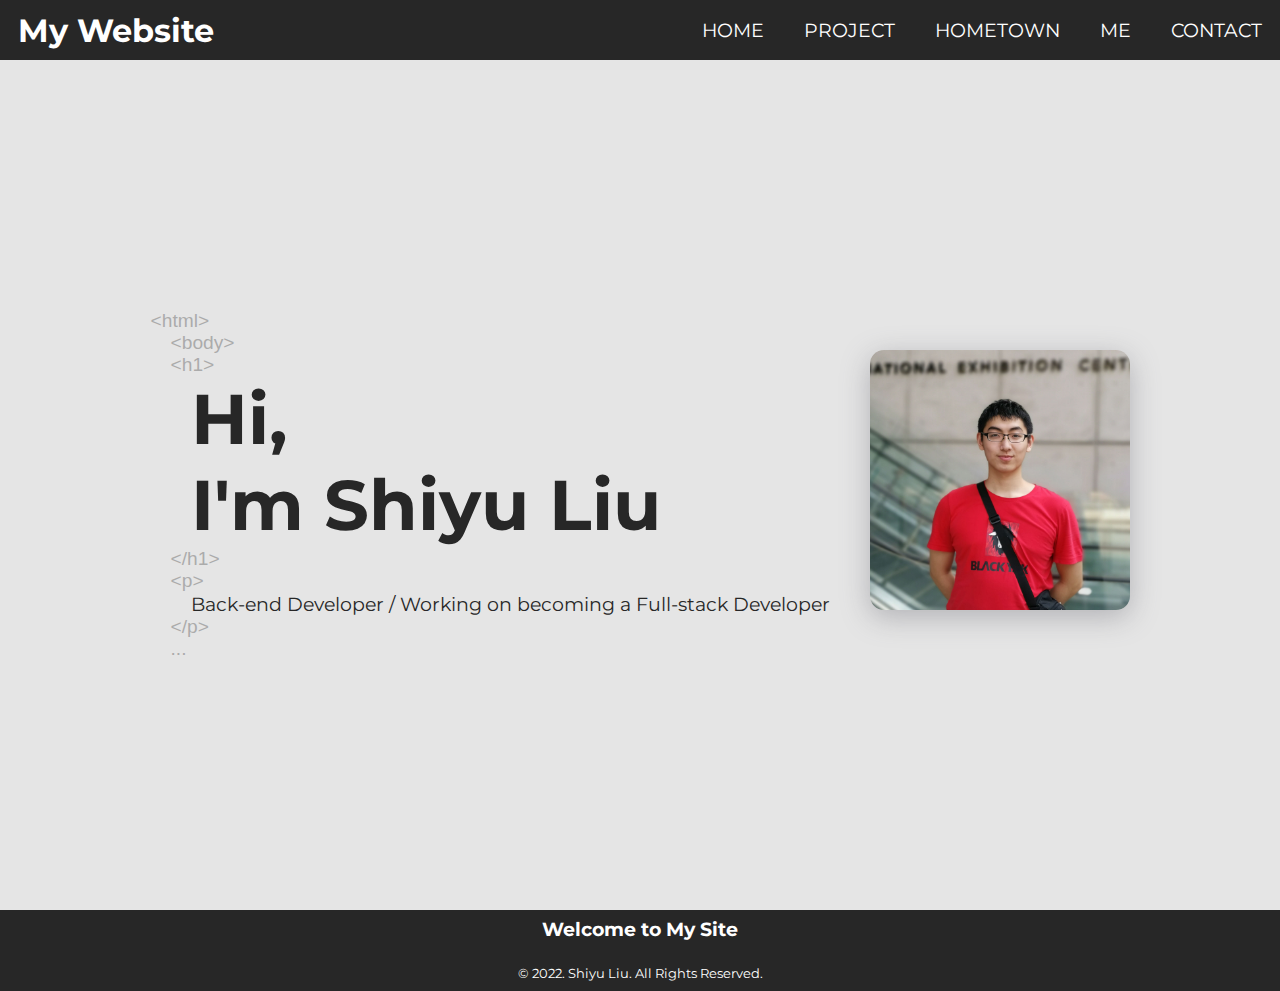
<file: Index.html>
<!DOCTYPE html>
<html lang="en">
<head>
    <meta charset="UTF-8">
    <meta name="viewport" content="width=device-width, initial-scale=1.0">
    <link rel="stylesheet" href="src/App.css">
    <link rel="stylesheet" href="Index.css">
    <title>Home</title>
</head>
<body>
    <header>
        <nav>
            <h1>My Website</h1>

            <div class="nav-menu">
                <a href="Index.html"
                   data-item="Home">
                    Home
                </a>
                <a href="src/Project.html"
                   data-item="Project">
                    Project
                </a>
                <a href="src/Hometown.html"
                   data-item="Hometown">
                    Hometown
                </a>
                <a href="src/Me.html"
                   data-item="Me">
                    Me
                </a>
                <a href="src/Contact.html"
                   data-item="Contact">
                    Contact
                </a>
            </div>

        </nav>
    </header>
    <main>
        <div class="banner">
            <div class="banner-content">
                <div>
                    <p class="italic">&lt;html&gt;</p>
                    <p class="italic one-indent">&lt;body&gt;</p>
                    <p class="italic one-indent">&lt;h1&gt;</p>
                    <h2 class="two-indent">Hi,</h2>
                    <h2 class="two-indent">I'm Shiyu Liu</h2>
                    <p class="italic one-indent">&lt;/h1&gt;</p>
                    <p class="italic one-indent">&lt;p&gt;</p>
                    <p class="two-indent">Back-end Developer / Working on becoming a Full-stack Developer</p>
                    <p class="italic one-indent">&lt;/p&gt;</p>
                    <p class="italic one-indent">...</p>
                </div>



                <div>
                    <img class="my-image"
                         src="resources/img/me.jpg"
                         alt="My Avatar">
                </div>

            </div>
        </div>


    </main>

    <footer>
        <div>
            <h3>Welcome to My Site</h3>
            <p>© 2022. Shiyu Liu.  All Rights Reserved.</p>
        </div>
    </footer>

</body>
</html>
</file>
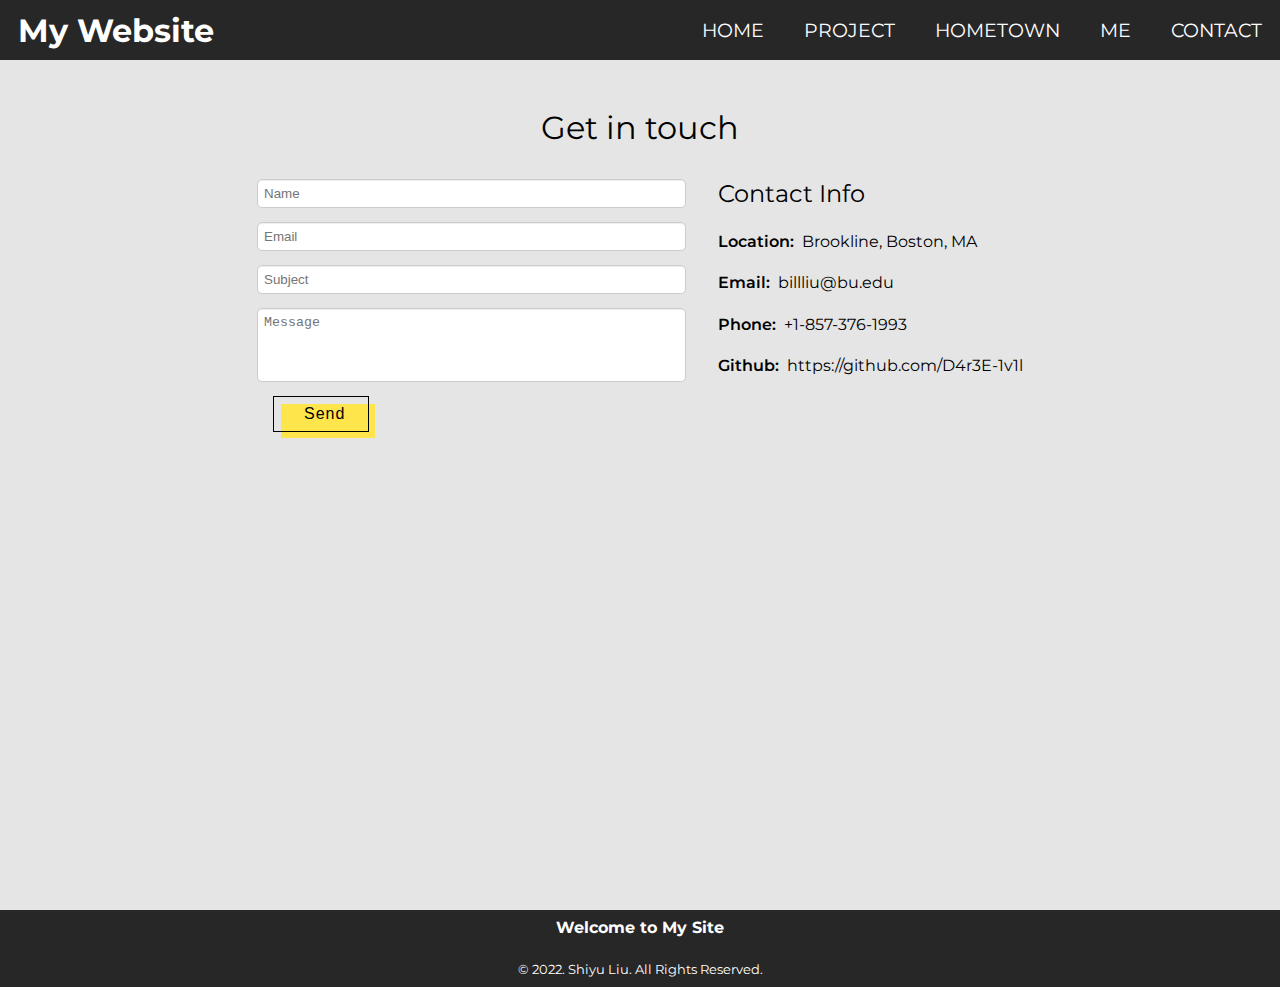
<file: src/Contact.html>
<!DOCTYPE html>
<html lang="en">
<head>
    <meta charset="UTF-8">
    <meta name="viewport" content="width=device-width, initial-scale=1.0">
    <link rel="stylesheet" href="App.css">
    <link rel="stylesheet" href="Contact.css">
    <script src="../resources/js/vue.global.prod.min.js"></script>
    <script src="Contact.js" type="module"></script>
    <title>Contact</title>
</head>
<body>
    <header>
        <nav>
            <h1>My Website</h1>

            <div class="nav-menu">
                <a href="../Index.html"
                   data-item="Home">
                    Home
                </a>
                <a href="Project.html"
                   data-item="Project">
                    Project
                </a>
                <a href="Hometown.html"
                   data-item="Hometown">
                    Hometown
                </a>
                <a href="Me.html"
                   data-item="Me">
                    Me
                </a>
                <a href="Contact.html"
                   data-item="Contact">
                    Contact
                </a>
            </div>
        </nav>
    </header>

    <main>
        <div class="contact-container">
            <div class="contact-row1">
                <p class="contact-row1-title">Get in touch</p>
            </div>
            <div class="contact-row2">
                <div class="contact-panel">
                    <div id="app"
                         class="contact-col1">
                        <form class="info-input"
                              name="myForm"
                              action=""
                              method="post"
                              @submit="validation">
                            <input name="Name"
                                   placeholder="Name"
                                   onfocus="this.placeholder=''"
                                   onblur="this.placeholder='Name'">

                            <input name="Email"
                                   placeholder="Email"
                                   onfocus="this.placeholder=''"
                                   onblur="this.placeholder='Email'">

                            <input name="Subject"
                                   placeholder="Subject"
                                   onfocus="this.placeholder=''"
                                   onblur="this.placeholder='Subject'">

                            <textarea name="Message"
                                      placeholder="Message"
                                      onfocus="this.placeholder=''"
                                      onblur="this.placeholder='Message'"
                                      rows="4"
                                      cols="50"></textarea>


                            <p>{{ error }}</p>

                            <button class="fill">Send</button>
                        </form>

                    </div>

                    <div class="contact-col2">
                        <p class="contact-col2-title">
                            Contact Info
                        </p>

                        <ul>
                            <li>
                                <p class="info-label">Location:</p>
                                <p>Brookline, Boston, MA</p>
                            </li>
                            <li>
                                <p class="info-label">Email:</p>
                                <p>billliu@bu.edu</p>
                            </li>
                            <li>
                                <p class="info-label">Phone:</p>
                                <p>+1-857-376-1993</p>
                            </li>
                            <li>
                                <p class="info-label">Github:</p>
                                <a href="https://github.com/D4r3E-1v1l">https://github.com/D4r3E-1v1l</a>
                            </li>
                        </ul>

                    </div>
                </div>
            </div>
            <div class="contact-row3">
                <iframe class="map" src="https://www.google.com/maps/embed?pb=!1m18!1m12!1m3!1d6431.481025056724!2d-71.10247756424829!3d42.34578545517561!2m3!1f0!2f0!3f0!3m2!1i1024!2i768!4f13.1!3m3!1m2!1s0x89e379f063e53817%3A0x2b346e00e0a3bec8!2sBoston%20University!5e0!3m2!1sen!2sus!4v1668401947729!5m2!1sen!2sus"
                        style="border:0;"
                        allowfullscreen=""
                        loading="lazy"
                        referrerpolicy="no-referrer-when-downgrade">
                </iframe>
            </div>





        </div>


    </main>

    <footer>
        <div>
            <h4>Welcome to My Site</h4>
            <p>© 2022. Shiyu Liu.  All Rights Reserved.</p>
        </div>
    </footer>

</body>
</html>
</file>
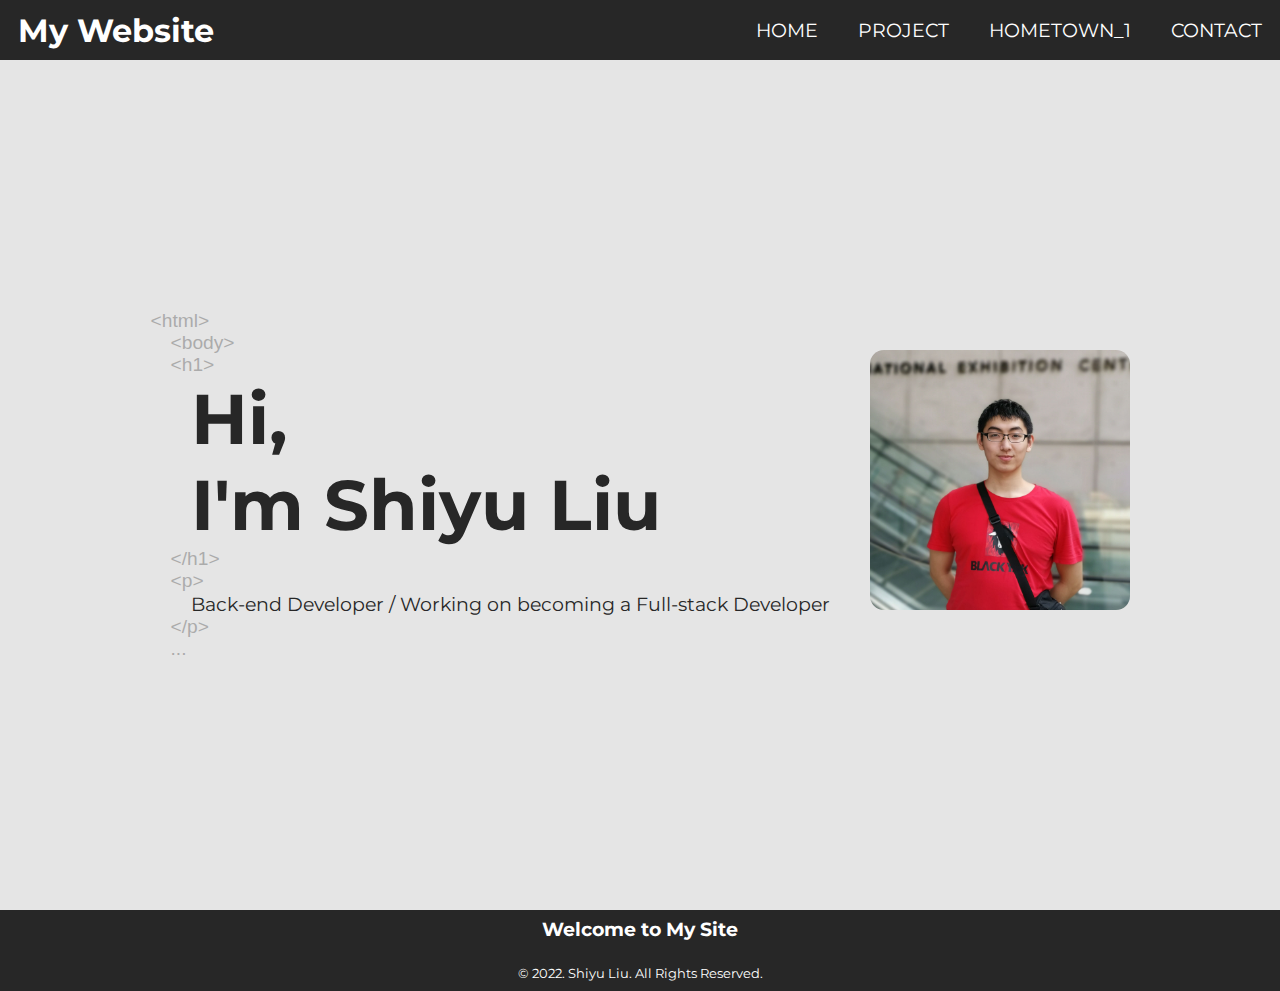
<file: src/Home.html>
<!DOCTYPE html>
<html lang="en">
<head>
    <meta charset="UTF-8">
    <meta name="viewport" content="width=device-width, initial-scale=1.0">
    <link rel="stylesheet" href="App.css">
    <link rel="stylesheet" href="Home.css">
    <title>Home</title>
</head>
<body>
    <header>
        <nav>
            <h1>My Website</h1>

            <div class="nav-menu">
                <a href="Home.html"
                   data-item="Home">
                    Home
                </a>
                <a href="Project.html"
                   data-item="Project">
                    Project
                </a>
                <a href="Hometown.html"
                   data-item="Hometown_1">
                    Hometown_1
                </a>
                <a href="Contact.html"
                   data-item="Contact">
                    Contact
                </a>
            </div>

        </nav>
    </header>
    <main>
        <div class="banner">
            <div class="banner-content">
                <div>
                    <p class="italic">&lt;html&gt;</p>
                    <p class="italic one-indent">&lt;body&gt;</p>
                    <p class="italic one-indent">&lt;h1&gt;</p>
                    <h2 class="two-indent">Hi,</h2>
                    <h2 class="two-indent">I'm Shiyu Liu</h2>
                    <p class="italic one-indent">&lt;/h1&gt;</p>
                    <p class="italic one-indent">&lt;p&gt;</p>
                    <p class="two-indent">Back-end Developer / Working on becoming a Full-stack Developer</p>
                    <p class="italic one-indent">&lt;/p&gt;</p>
                    <p class="italic one-indent">...</p>
                </div>



                <div>
                    <img class="my-image"
                         src="../resources/img/me.jpg"
                         alt="My Avatar">
                </div>

            </div>
        </div>


    </main>

    <footer>
        <div>
            <h3>Welcome to My Site</h3>
            <p>© 2022. Shiyu Liu.  All Rights Reserved.</p>
        </div>
    </footer>

</body>
</html>
</file>
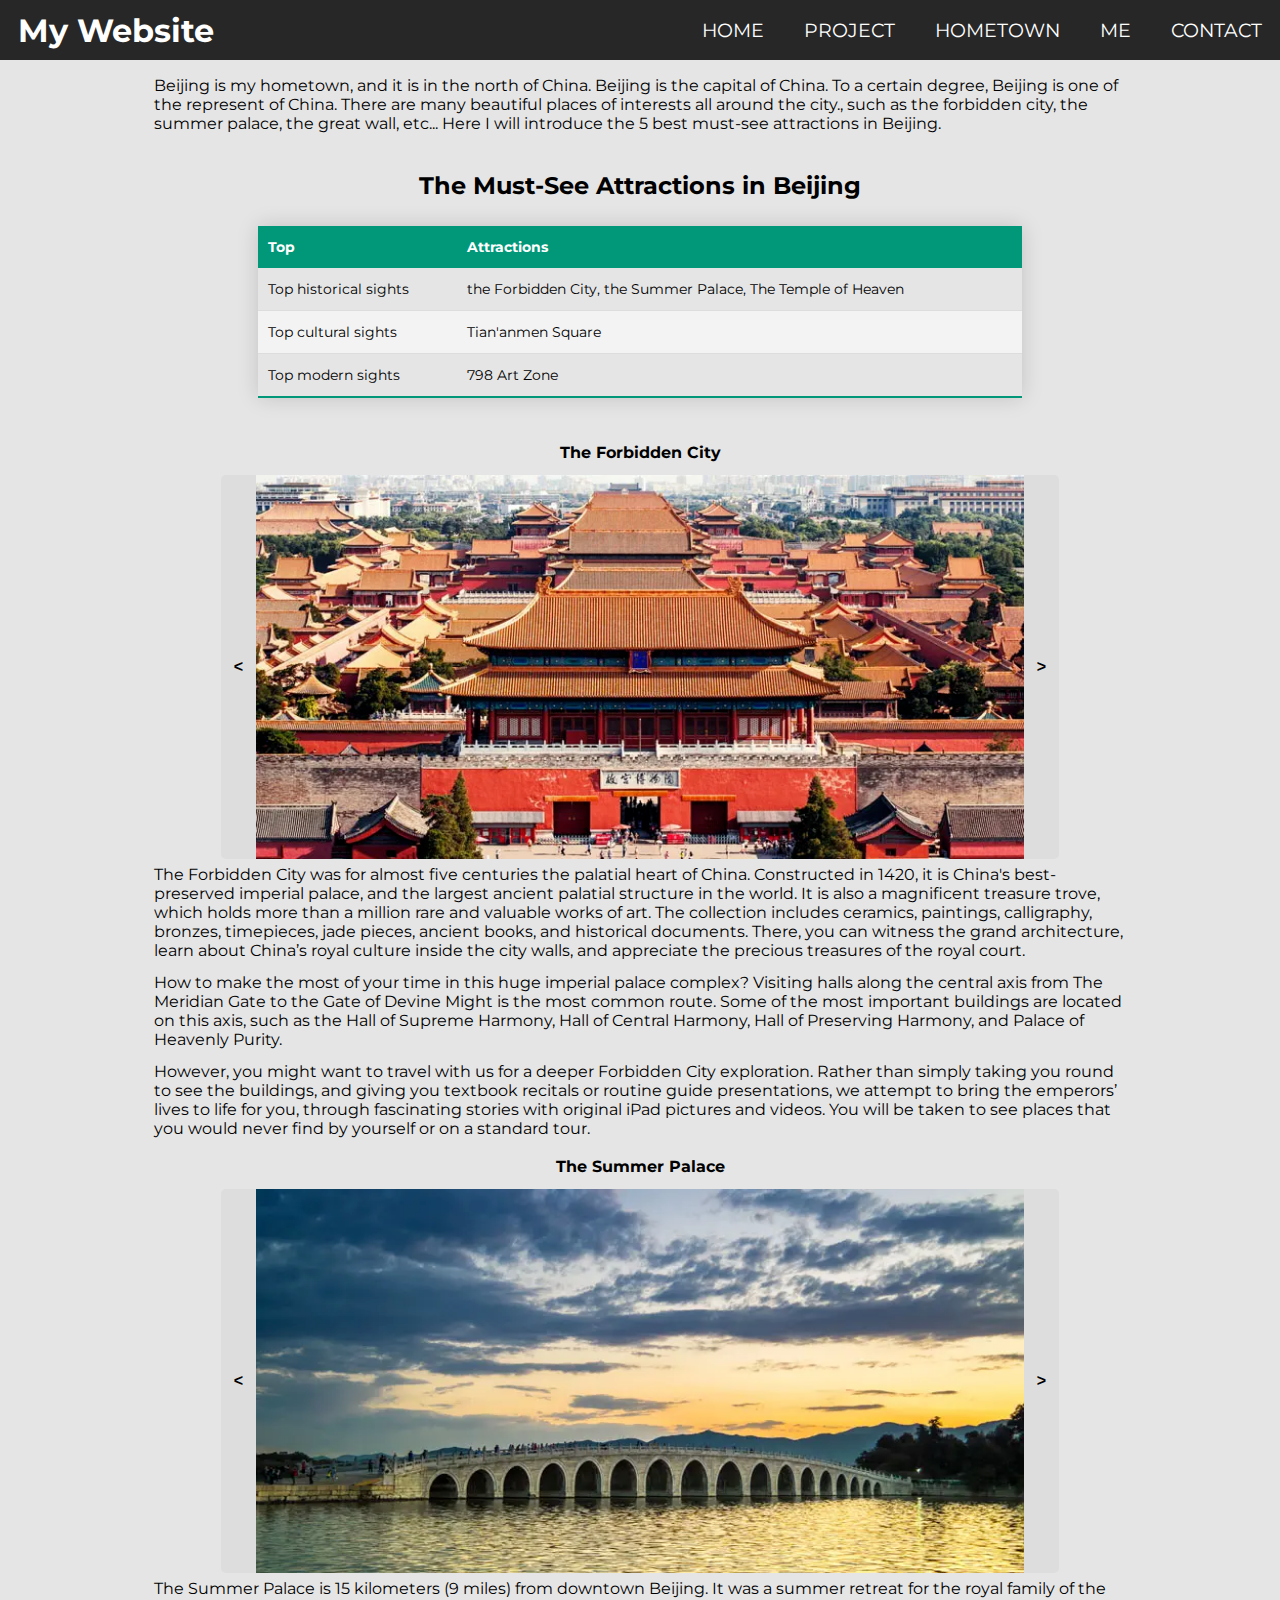
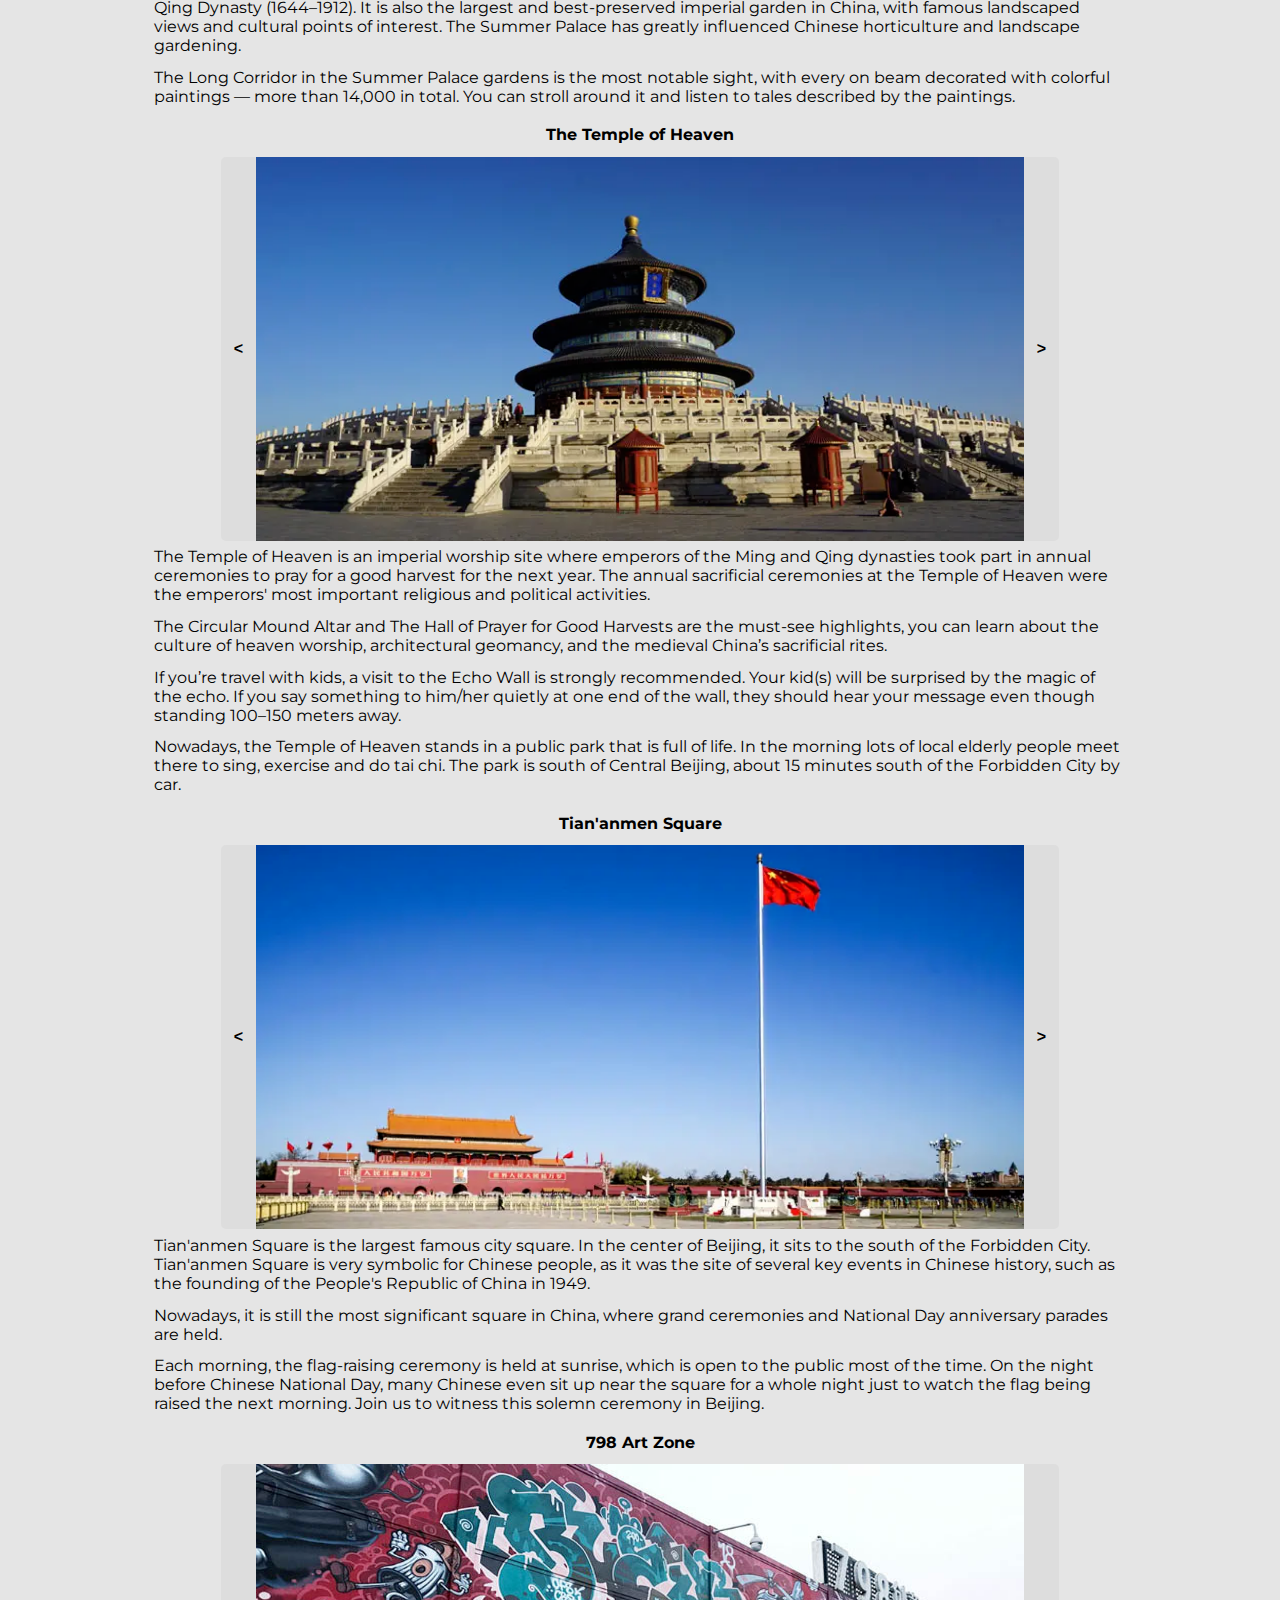
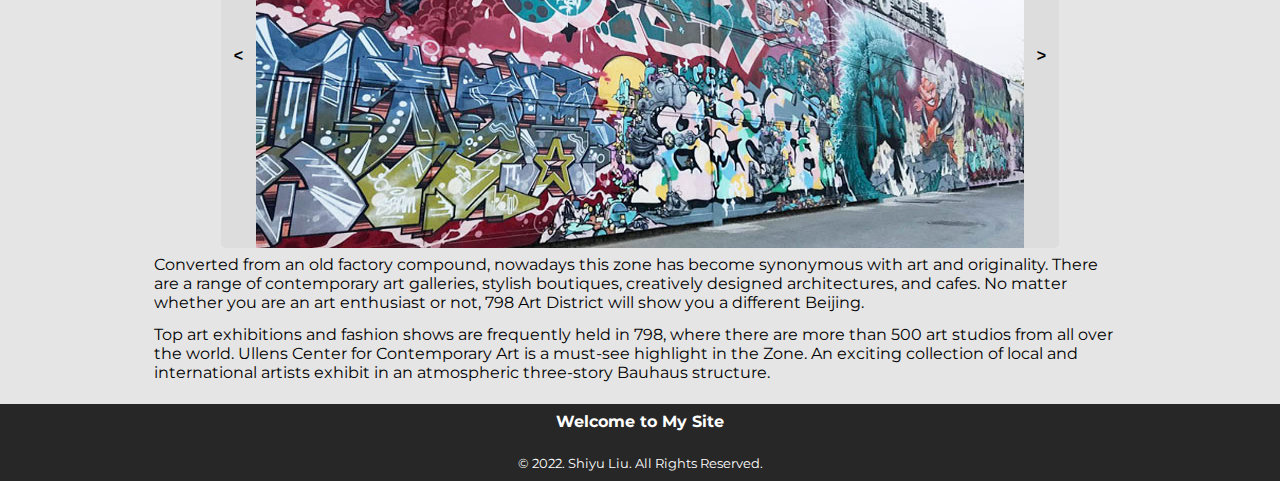
<file: src/Hometown.html>
<!DOCTYPE html>
<html lang="en">
<head>
    <meta charset="UTF-8">
    <meta name="viewport" content="width=device-width, initial-scale=1.0">
    <link rel="stylesheet" href="App.css">
    <link rel="stylesheet" href="Hometown.css">
    <script src="../resources/js/vue.global.prod.min.js"></script>
    <script src="Hometown_1.js" type="module"></script>
    <script src="Hometown_2.js" type="module"></script>
    <script src="Hometown_3.js" type="module"></script>
    <script src="Hometown_4.js" type="module"></script>
    <script src="Hometown_5.js" type="module"></script>
    <title>Hometown</title>
</head>
<body>
    <header>
        <nav>
            <h1>My Website</h1>

            <div class="nav-menu">
                <a href="../Index.html"
                   data-item="Home">
                    Home
                </a>
                <a href="Project.html"
                   data-item="Project">
                    Project
                </a>
                <a href="Hometown.html"
                   data-item="Hometown">
                    Hometown
                </a>
                <a href="Me.html"
                   data-item="Me">
                    Me
                </a>
                <a href="Contact.html"
                   data-item="Contact">
                    Contact
                </a>
            </div>
        </nav>
    </header>

    <main>
        <div class="intro">
            <p>
                Beijing is my hometown, and it is in the north of China. Beijing is the capital of China.
                To a certain degree, Beijing is one of the represent of China. There are many beautiful
                places of interests all around the city., such as the forbidden city, the summer palace,
                the great wall, etc... Here I will introduce the 5 best must-see attractions in Beijing.
            </p>


            <h3>The Must-See Attractions in Beijing</h3>

            <div class="styled-table">
                <table>
                    <thead>
                        <tr>
                            <th>
                                Top
                            </th>
                            <th>
                                Attractions
                            </th>
                        </tr>
                    </thead>
                    <tbody>
                        <tr>
                            <td>
                                Top historical sights
                            </td>
                            <td>
                                the Forbidden City, the Summer Palace, The Temple of Heaven
                            </td>
                        </tr>
                        <tr>
                            <td>
                                Top cultural sights
                            </td>
                            <td>
                                Tian'anmen Square
                            </td>
                        </tr>
                        <tr>
                            <td>
                                Top modern sights
                            </td>
                            <td>
                                798 Art Zone
                            </td>
                        </tr>
                    </tbody>

                </table>
            </div>

        </div>

        <div class="attractions-list">
            <h4 class="attractions-list-item-title">The Forbidden City</h4>

            <div id="photo_1" class="attractions-list-item-img">
                <button class="leftbtn" @click="pre">&lt;</button>
                <img :alt=photoes_1[index_1].alt
                     :src=photoes_1[index_1].src>
                <button class="rightbtn" @click="next">&gt;</button>
            </div>

            <p>
                The Forbidden City was for almost five centuries the palatial heart of China. Constructed in 1420,
                it is China's best-preserved imperial palace, and the largest ancient palatial structure in the world.
                It is also a magnificent treasure trove, which holds more than a million rare and valuable works of art.
                The collection includes ceramics, paintings, calligraphy, bronzes, timepieces, jade pieces, ancient
                books, and historical documents. There, you can witness the grand architecture, learn about China’s
                royal culture inside the city walls, and appreciate the precious treasures of the royal court.
            </p>

            <p>
                How to make the most of your time in this huge imperial palace complex? Visiting halls along the
                central axis from The Meridian Gate to the Gate of Devine Might is the most common route. Some of
                the most important buildings are located on this axis, such as the Hall of Supreme Harmony, Hall
                of Central Harmony, Hall of Preserving Harmony, and Palace of Heavenly Purity.
            </p>

            <p>
                However, you might
                want to travel with us for a deeper Forbidden City exploration. Rather than simply taking you round
                to see the buildings, and giving you textbook recitals or routine guide presentations, we attempt to
                bring the emperors’ lives to life for you, through fascinating stories with original iPad pictures and
                videos. You will be taken to see places that you would never find by yourself or on a standard tour.
            </p>


            <h4 class="attractions-list-item-title">The Summer Palace</h4>

            <div id="photo_2" class="attractions-list-item-img">
                <button class="leftbtn" @click="pre">&lt;</button>
                <img :alt=photoes_2[index_2].alt
                     :src=photoes_2[index_2].src>
                <button class="rightbtn" @click="next">&gt;</button>
            </div>

            <p>
                The Summer Palace is 15 kilometers (9 miles) from downtown Beijing. It was a summer retreat for the
                royal family of the Qing Dynasty (1644–1912). It is also the largest and best-preserved imperial garden
                in China, with famous landscaped views and cultural points of interest. The Summer Palace has greatly
                influenced Chinese horticulture and landscape gardening.
            </p>

            <p>
                The Long Corridor in the Summer Palace gardens is the most notable sight, with every on beam decorated
                with colorful paintings — more than 14,000 in total. You can stroll around it and listen to tales
                described by the paintings.
            </p>


            <h4 class="attractions-list-item-title">The Temple of Heaven</h4>

            <div id="photo_3" class="attractions-list-item-img">
                <button class="leftbtn" @click="pre">&lt;</button>
                <img :alt=photoes_3[index_3].alt
                     :src=photoes_3[index_3].src>
                <button class="rightbtn" @click="next">&gt;</button>
            </div>

            <p>
                The Temple of Heaven is an imperial worship site where emperors of the Ming and Qing dynasties took
                part in annual ceremonies to pray for a good harvest for the next year. The annual sacrificial
                ceremonies at the Temple of Heaven were the emperors' most important religious and political activities.
            </p>

            <p>
                The Circular Mound Altar and The Hall of Prayer for Good Harvests are the must-see highlights, you
                can learn about the culture of heaven worship, architectural geomancy, and the medieval China’s
                sacrificial rites.
            </p>

            <p>
                If you’re travel with kids, a visit to the Echo Wall is strongly recommended. Your kid(s) will be
                surprised by the magic of the echo. If you say something to him/her quietly at one end of the wall,
                they should hear your message even though standing 100–150 meters away.
            </p>

            <p>
                Nowadays, the Temple of Heaven stands in a public park that is full of life. In the morning lots of
                local elderly people meet there to sing, exercise and do tai chi. The park is south of Central Beijing,
                about 15 minutes south of the Forbidden City by car.
            </p>


            <h4 class="attractions-list-item-title">Tian'anmen Square</h4>

            <div id="photo_4" class="attractions-list-item-img">
                <button class="leftbtn" @click="pre">&lt;</button>
                <img :alt=photoes_4[index_4].alt
                     :src=photoes_4[index_4].src>
                <button class="rightbtn" @click="next">&gt;</button>
            </div>

            <p>
                Tian'anmen Square is the largest famous city square. In the center of Beijing, it sits to the south
                of the Forbidden City. Tian'anmen Square is very symbolic for Chinese people, as it was the site of
                several key events in Chinese history, such as the founding of the People's Republic of China in 1949.
            </p>

            <p>
                Nowadays, it is still the most significant square in China, where grand ceremonies and National Day
                anniversary parades are held.
            </p>

            <p>
                Each morning, the flag-raising ceremony is held at sunrise, which is open to the public most of the
                time. On the night before Chinese National Day, many Chinese even sit up near the square for a whole
                night just to watch the flag being raised the next morning. Join us to witness this solemn ceremony
                in Beijing.
            </p>


            <h4 class="attractions-list-item-title">798 Art Zone</h4>

            <div id="photo_5" class="attractions-list-item-img">
                <button class="leftbtn" @click="pre">&lt;</button>
                <img :alt=photoes_5[index_5].alt
                     :src=photoes_5[index_5].src>
                <button class="rightbtn"@click="next">&gt;</button>
            </div>

            <p>
                Converted from an old factory compound, nowadays this zone has become synonymous with art and
                originality. There are a range of contemporary art galleries, stylish boutiques, creatively designed
                architectures, and cafes. No matter whether you are an art enthusiast or not, 798 Art District will
                show you a different Beijing.
            </p>

            <p>
                Top art exhibitions and fashion shows are frequently held in 798, where there are more than 500 art
                studios from all over the world. Ullens Center for Contemporary Art is a must-see highlight in the
                Zone. An exciting collection of local and international artists exhibit in an atmospheric three-story
                Bauhaus structure.
            </p>

        </div>
    </main>

    <footer>
        <div>
            <h4>Welcome to My Site</h4>
            <p>© 2022. Shiyu Liu.  All Rights Reserved.</p>
        </div>
    </footer>


</body>
</html>
</file>
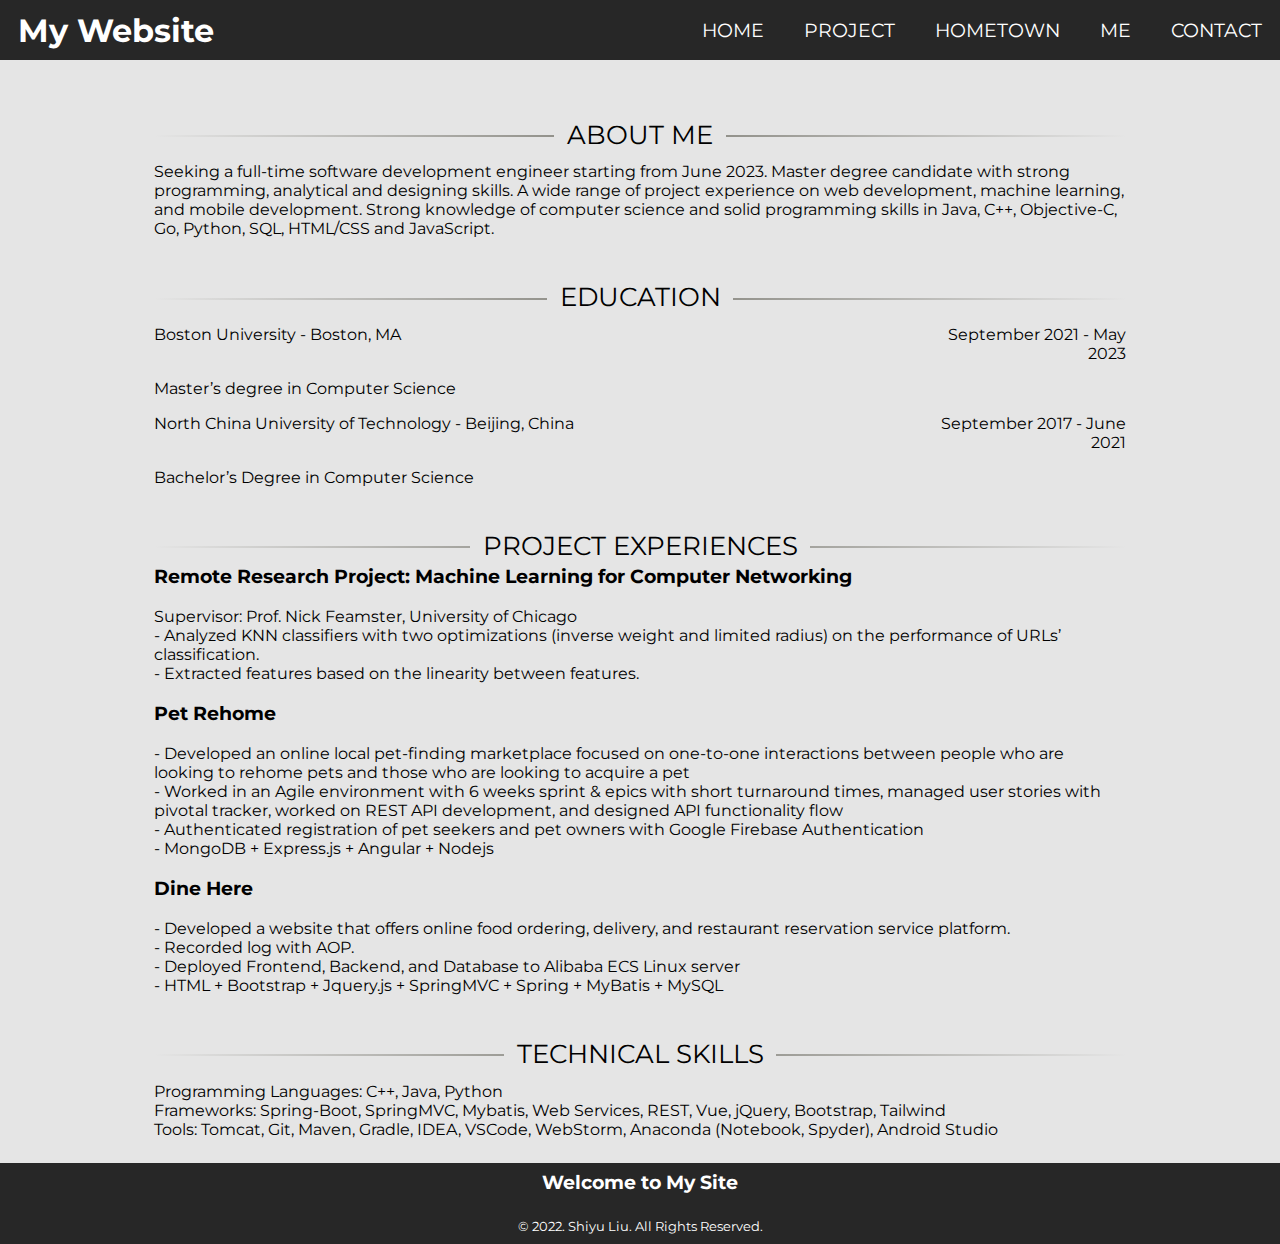
<file: src/Me.html>
<!DOCTYPE html>
<html lang="en">
<head>
    <meta charset="UTF-8">
    <meta name="viewport" content="width=device-width, initial-scale=1.0">
    <link rel="stylesheet" href="App.css">
    <link rel="stylesheet" href="Me.css">
    <title>Me</title>
</head>
<body>
    <header>
        <nav>
            <h1>My Website</h1>

            <div class="nav-menu">
                <a href="../Index.html"
                   data-item="Home">
                    Home
                </a>
                <a href="Project.html"
                   data-item="Project">
                    Project
                </a>
                <a href="Hometown.html"
                   data-item="Hometown">
                    Hometown
                </a>
                <a href="Me.html"
                   data-item="Me">
                    Me
                </a>
                <a href="Contact.html"
                   data-item="Contact">
                    Contact
                </a>
            </div>

        </nav>
    </header>
    <main>
        <div class="project-list">
            <div class="project-item">
                <hr class="project-title"
                    data-content="ABOUT ME">
                <p>
                    Seeking a full-time software development engineer starting from June 2023.
                    Master degree candidate with strong programming, analytical and designing skills.
                    A wide range of project experience on web development, machine learning, and mobile development.
                    Strong knowledge of computer science and solid programming skills in Java, C++, Objective-C, Go,
                    Python, SQL, HTML/CSS and JavaScript.
                </p>
            </div>
            <div class="project-item">
                <hr class="project-title"
                    data-content="EDUCATION">
                <div>
                    <div style="display: flex; flex-direction: row">
                        <div style="width: 80%">
                            <p style="text-align: left">Boston University - Boston, MA</p>
                        </div>
                        <div style="width: 20%; margin-left: auto">
                            <p style="text-align: right">September 2021 - May 2023</p>
                        </div>
                    </div>
                    <div>
                        <p>Master’s degree in Computer Science</p>
                    </div>

                    <div style="display: flex; flex-direction: row">
                        <div style="width: 80%">
                            <p style="text-align: left">North China University of Technology - Beijing, China</p>
                        </div>
                        <div style="width: 20%; margin-left: auto">
                            <p style="text-align: right">September 2017 - June 2021</p>
                        </div>
                    </div>
                    <div>
                        <p>Bachelor’s Degree in Computer Science</p>
                    </div>
                </div>

            </div>
            <div class="project-item">
                <hr class="project-title"
                    data-content="PROJECT EXPERIENCES">

                <div>
                    <h3>Remote Research Project: Machine Learning for Computer Networking</h3><br>
                    Supervisor: Prof. Nick Feamster, University of Chicago<br>
                    - Analyzed KNN classifiers with two optimizations (inverse weight and limited radius) on
                    the performance of URLs’ classification.<br>
                    - Extracted features based on the linearity between features.<br>
                    <br>
                    <h3>Pet Rehome</h3><br>
                    - Developed an online local pet-finding marketplace focused on one-to-one interactions between
                      people who are looking to rehome pets and those who are looking to acquire a pet<br>
                    - Worked in an Agile environment with 6 weeks sprint & epics with short turnaround times, managed
                      user stories with pivotal tracker, worked on REST API development, and designed API functionality
                      flow<br>
                    - Authenticated registration of pet seekers and pet owners with Google Firebase Authentication<br>
                    - MongoDB + Express.js + Angular + Nodejs<br>
                    <br>
                    <h3>Dine Here</h3><br>
                    - Developed a website that offers online food ordering, delivery, and restaurant reservation
                      service platform.<br>
                    - Recorded log with AOP.<br>
                    - Deployed Frontend, Backend, and Database to Alibaba ECS Linux server<br>
                    - HTML + Bootstrap + Jquery.js + SpringMVC + Spring + MyBatis + MySQL<br>
                </div>
            </div>
            <div class="project-item">
                <hr class="project-title"
                    data-content="TECHNICAL SKILLS">
                <p>
                    Programming Languages: C++, Java, Python<br>
                    Frameworks: Spring-Boot, SpringMVC, Mybatis, Web Services, REST, Vue, jQuery, Bootstrap, Tailwind<br>
                    Tools: Tomcat, Git, Maven, Gradle, IDEA, VSCode, WebStorm, Anaconda (Notebook, Spyder), Android Studio<br>
                </p>
            </div>
        </div>

    </main>
    <footer>
        <div>
            <h3>Welcome to My Site</h3>
            <p>© 2022. Shiyu Liu.  All Rights Reserved.</p>
        </div>
    </footer>
</body>
</html>
</file>
<file: src/App.css>
@import url("https://fonts.googleapis.com/css2?family=Montserrat:wght@400;500;600;700&display=swap");

:root {
    --nav-height: 60px;
    --pc-min-width: 992px;
    --tablet-min-width: 768px;
    --header-color: #272727;
    --body-color: #e5e5e5;
    --footer-color: #272727;
    --banner-color: #272727;
}

* {
    margin: 0;
    padding: 0;
    -webkit-box-sizing: border-box;
    box-sizing: border-box;
}

body {
    background: var(--body-color);
    font-family: "Montserrat", sans-serif;
}

header {
    height: var(--nav-height);
    width: 100%;
    position: fixed;
    top: 0;
    background-color: var(--header-color);
}

main {
    padding-top: var(--nav-height);
}

footer {
    background-color: var(--footer-color);
    display: flex;
    justify-content: center;
}

footer div {
    padding-top: 8px;
    display: flex;
    flex-direction: column;
    align-items: center;
    color: white;
}

footer div p {
    padding-top: 24px;
    padding-bottom: 10px;
    font-size: small;
}

nav {
    display: flex;
    justify-content: space-between;
    align-items: center;
    height: 100%;
    padding: 0 18px;
}



@media screen and (max-width: 768px) {
    nav h1 {
        color: white;
        display: none;
    }

    .nav-menu {
        display: flex;
        gap: 30px;
    }
}

@media screen and (min-width: 768px) {
    nav h1 {
        color: white;
    }

    .nav-menu {
        display: flex;
        gap: 24px;
    }
}

@media screen and (min-width: 992px) {
    nav h1 {
        color: white;
    }

    .nav-menu {
        display: flex;
        gap: 40px;
    }
}

.nav-menu a {
    color: white;
    text-decoration: none;
    font-size: 1.2em;
    text-transform: uppercase;
    transition: all 0.5s ease-in-out;
    position: relative;
}

.nav-menu a:before {
    content: attr(data-item);
    transition: 0.5s;
    color: #fddb3a;
    position: absolute;
    /*right: 0;*/
    width: 0;
    overflow: hidden;
}

.nav-menu a:hover::before {
    width: 100%;
    transition: all 0.5s ease-in-out;
}
</file>
<file: Index.css>
.banner {
    /*background-image: url('../resources/img/home-bg-img.png');*/
    /*background-repeat: no-repeat;*/
    /*background-size: cover;*/
    height: 850px;
    display: flex;
    justify-content: center;
    align-items: center;
    margin: 0 3em;
}

@media screen and (max-width: 768px) {
    .banner-content {
        width: auto;
        height: auto;
        display: flex;
        flex-direction: column-reverse;
        gap: 40px;
        margin: 0 1.3em;
    }

    .banner-content h2 {
        font-size: 2.7em;
        color: var(--banner-color);
        text-align: left;
    }

    .banner-content p {
        font-size: 0.9em;
        color: var(--banner-color);
        text-align: left;
    }
}

@media screen and (min-width: 768px) {
    .banner-content {
        width: auto;
        height: auto;
        display: flex;
        flex-direction: row;
        gap: 20px;
        margin: 0 1.3em;
    }

    .banner-content h2 {
        font-size: 3.8em;
        color: var(--banner-color);
        text-align: left;
    }

    .banner-content p {
        font-size: 1.1em;
        color: var(--banner-color);
        text-align: left;
    }
}

@media screen and (min-width: 992px) {
    .banner-content {
        width: auto;
        height: auto;
        display: flex;
        flex-direction: row;
        gap: 40px;
    }

    .banner-content h2 {
        font-size: 4.4em;
        color: var(--banner-color);
        text-align: left;
    }

    .banner-content p {
        font-size: 1.2em;
        color: var(--banner-color);
        text-align: left;
    }
}

.italic {
    font-family: "Brush Script MT", sans-serif;
    opacity: 30%;
}



.one-indent {
    padding-left: 20px;
}

.two-indent {
    padding-left: 40px;
}

.three-indent {
    padding-left: 60px;
}

@media screen and (max-width: 768px) {
    .my-image {
        margin-top: 40px;
        width: 300px;
        height: 300px;
        border-radius: 14px;
        box-shadow: rgba(100, 100, 111, 0.4) 0px 7px 29px 0px;
    }
}

@media screen and (min-width: 768px) {
    .my-image {
        margin-top: 40px;
        width: 220px;
        height: 220px;
        border-radius: 14px;
        box-shadow: rgba(100, 100, 111, 0.4) 0px 7px 29px 0px;
    }
}

@media screen and (min-width: 992px) {
    .my-image {
        margin-top: 40px;
        width: 260px;
        height: 260px;
        border-radius: 14px;
        box-shadow: rgba(100, 100, 111, 0.4) 0px 7px 29px 0px;
    }
}
</file>
<file: src/Contact.css>
.contact-container {
    padding-top: 3em;
    display: flex;
    flex-direction: column;
    height: 850px;
    align-items: center;
}

@media screen and (max-width: 768px) {
    .contact-panel {
        display: flex;
        flex-direction: column-reverse;
        gap: 1em;
    }
}

@media screen and (min-width: 768px) {
    .contact-panel {
        display: flex;
        flex-direction: row;
        gap: 2em;
    }
}

@media screen and (min-width: 992px) {
    .contact-panel {
        display: flex;
        flex-direction: row;
        gap: 2em;
    }
}

.contact-row1-title {
    font-size: xx-large;
    margin-bottom: 1.0em;
    text-align: left;
}

.contact-col1 {
    display: flex;
    flex-direction: column;
}

.contact-row3 {
    margin-top: 2.1em;
}

@media screen and (max-width: 768px) {
    .map {
        width: 24em;
        height: 14em;
    }
}

@media screen and (min-width: 768px) {
    .map {
        width: 44em;
        height: 24em;
    }
}

@media screen and (min-width: 992px) {
    .map {
        width: 44em;
        height: 24em;
    }
}

.contact-col2 {
    display: flex;
    flex-direction: column;
}

.contact-col2-title {
    /*margin-top: 1.0em;*/
    font-size: x-large;
    margin-bottom: 1.0em;
}

.contact-col2 ul {
    display: flex;
    flex-direction: column;
    gap: 1.4em;
}

.contact-col2 ul li {
    display: flex;
    flex-direction: row;
}

.contact-col2 ul li a {
    text-decoration: none;
    color: black;
}

.info-input {
    display: flex;
    flex-direction: column;
}

.info-label {
    font-weight: 600;
    margin-right: 0.5em;
}

input {
    width: 100%;
    margin-bottom: 14px;
    padding: 6px;
    border: 1px solid #ccc;
    border-radius: 5px;

    -webkit-box-shadow: inset 0 1px 1px rgba(0,0,0,.075);
    box-shadow: inset 0 1px 1px rgba(0,0,0,.075);
    -webkit-transition: border-color ease-in-out .15s,-webkit-box-shadow ease-in-out .15s;
    -o-transition: border-color ease-in-out .15s,box-shadow ease-in-out .15s;
    transition: border-color ease-in-out .15s,box-shadow ease-in-out .15s;
}

input:focus {
    border-color: #ffe54c;
    border-width: 1px;
    outline: 0;
    /*-webkit-box-shadow: none;*/
    /*box-shadow: none;*/
    -webkit-box-shadow: inset 0 1px 1px rgba(0, 0, 0, .075), 0 0 8px rgba(255, 214, 0, .7);
    box-shadow: inset 0 1px 1px rgba(0, 0, 0, .075), 0 0 8px rgba(255, 214, 0, .7);
}

textarea {
    width: 100%;
    margin-bottom: 14px;
    padding: 6px;
    border: 1px solid #ccc;
    border-radius: 5px;
    resize: none;
    -webkit-box-shadow: inset 0 1px 1px rgba(0,0,0,.075);
    box-shadow: inset 0 1px 1px rgba(0,0,0,.075);
    -webkit-transition: border-color ease-in-out .15s,-webkit-box-shadow ease-in-out .15s;
    -o-transition: border-color ease-in-out .15s,box-shadow ease-in-out .15s;
    transition: border-color ease-in-out .15s,box-shadow ease-in-out .15s;
}

textarea:focus {
    border-color: #ffe54c;
    border-width: 1px;
    outline: 0;
    /*-webkit-box-shadow: none;*/
    /*box-shadow: none;*/
    -webkit-box-shadow: inset 0 1px 1px rgba(0, 0, 0, .075), 0 0 8px rgba(255, 214, 0, .7);
    box-shadow: inset 0 1px 1px rgba(0, 0, 0, .075), 0 0 8px rgba(255, 214, 0, .7);
}

.fill {
    font-size: 1em;
    font-weight: 200;
    width: 6em;
    text-align: center;
    letter-spacing: 1px;
    margin-left: 1em;
    padding: 8px 30px;
    outline: 0;
    border: 1px solid black;
    cursor: pointer;
    position: relative;
    background-color: rgba(0, 0, 0, 0);
}

.fill::after {
    content: "";
    background-color: #ffe54c;
    width: 100%;
    z-index: -1;
    position: absolute;
    height: 100%;
    top: 7px;
    left: 7px;
    transition: 0.2s;
}

.fill:hover::after {
    top: 0;
    left: 0;
}
</file>
<file: src/Home.css>
.banner {
    /*background-image: url('../resources/img/home-bg-img.png');*/
    /*background-repeat: no-repeat;*/
    /*background-size: cover;*/
    height: 850px;
    display: flex;
    justify-content: center;
    align-items: center;
    margin: 0 3em;
}

@media screen and (max-width: 768px) {
    .banner-content {
        width: auto;
        height: auto;
        display: flex;
        flex-direction: column-reverse;
        gap: 40px;
        margin: 0 1.3em;
    }

    .banner-content h2 {
        font-size: 2.7em;
        color: var(--banner-color);
        text-align: left;
    }

    .banner-content p {
        font-size: 0.9em;
        color: var(--banner-color);
        text-align: left;
    }
}

@media screen and (min-width: 768px) {
    .banner-content {
        width: auto;
        height: auto;
        display: flex;
        flex-direction: row;
        gap: 20px;
        margin: 0 1.3em;
    }

    .banner-content h2 {
        font-size: 3.8em;
        color: var(--banner-color);
        text-align: left;
    }

    .banner-content p {
        font-size: 1.1em;
        color: var(--banner-color);
        text-align: left;
    }
}

@media screen and (min-width: 992px) {
    .banner-content {
        width: auto;
        height: auto;
        display: flex;
        flex-direction: row;
        gap: 40px;
    }

    .banner-content h2 {
        font-size: 4.4em;
        color: var(--banner-color);
        text-align: left;
    }

    .banner-content p {
        font-size: 1.2em;
        color: var(--banner-color);
        text-align: left;
    }
}

.italic {
    font-family: "Brush Script MT", sans-serif;
    opacity: 30%;
}



.one-indent {
    padding-left: 20px;
}

.two-indent {
    padding-left: 40px;
}

.three-indent {
    padding-left: 60px;
}

@media screen and (max-width: 768px) {
    .my-image {
        margin-top: 40px;
        width: 300px;
        height: 300px;
        border-radius: 14px;
    }
}

@media screen and (min-width: 768px) {
    .my-image {
        margin-top: 40px;
        width: 220px;
        height: 220px;
        border-radius: 14px;
    }
}

@media screen and (min-width: 992px) {
    .my-image {
        margin-top: 40px;
        width: 260px;
        height: 260px;
        border-radius: 14px;
    }
}
</file>
<file: src/Hometown.css>
:root {
    --table-color-thead: #009879;
    --table-color-a: #dddddd;
    --table-color-b: #f3f3f3;
}

.intro {
    padding: 1em 9.6em;
}

.intro h3 {
    padding-top: 1.6em;
    text-align: center;
    font-size: x-large;
}

.styled-table {
    padding-top: 1.6em;
    display: flex;
    justify-content: center;
}

@media screen and (max-width: 768px) {
    .styled-table table {
        border-collapse: collapse;
        font-size: 0.9em;
        box-shadow: 0 0 20px rgba(0, 0, 0, 0.15);
        width: 31em;
    }
}

@media screen and (min-width: 768px) {
    .styled-table table {
        border-collapse: collapse;
        font-size: 0.9em;
        box-shadow: 0 0 20px rgba(0, 0, 0, 0.15);
        width: 45em;
    }
}

@media screen and (min-width: 992px) {
    .styled-table table {
        border-collapse: collapse;
        font-size: 0.9em;
        box-shadow: 0 0 20px rgba(0, 0, 0, 0.15);
        width: 53em;
    }
}

.styled-table thead tr {
    background-color: var(--table-color-thead);
    color: #ffffff;
    text-align: left;
}

.styled-table th,
.styled-table td {
    padding: 12px 10px;
}

.styled-table tbody tr {
    border-bottom: 1px solid var(--table-color-a);
}

.styled-table tbody tr:nth-of-type(even) {
    background-color: var(--table-color-b);
}

.styled-table tbody tr:last-of-type {
    border-bottom: 2px solid var(--table-color-thead);
}

.attractions-list {
    padding: 1em 9.6em;
}

.attractions-list p {
    padding: 0.4em 0;
}

.attractions-list-item-title {
    padding-top: 0.8em;
    text-align: center;
}

.attractions-list-item-img {
    padding-top: 0.8em;
    display: flex;
    justify-content: center;
    transition-timing-function: ease-in-out;
    transition: 0.2s;
}

.attractions-list-item-img .leftbtn {
    padding: 0.6em 0.8em;
    color: rgb(0, 0, 0);
    background-color: var(--table-color-a);
    font-size: 1em;
    font-weight: 600;
    border-radius: 5px 0 0 5px;
    border-width: 0;
}

.attractions-list-item-img .rightbtn {
    padding: 0.6em 0.8em;
    color: rgb(0, 0, 0);
    background-color: var(--table-color-a);
    font-size: 1em;
    font-weight: 600;
    border-radius: 0 5px 5px 0;
    border-width: 0;
}

.attractions-list-item-img button:hover {
    background-color: #B0B0B0FF;
}

@media screen and (max-width: 768px) {
    .attractions-list-item-img img {
        width: 28em;
        height: 14em;
    }
}

@media screen and (min-width: 768px) {
    .attractions-list-item-img img {
        width: 40em;
        height: 20em;
    }
}

@media screen and (min-width: 992px) {
    .attractions-list-item-img img {
        width: 48em;
        height: 24em;
    }
}
</file>
<file: src/Me.css>
.project-list {
    padding: 1em 9.6em;
}

.project-item {
    margin-top: 2.5em;
}

.project-item p {
    margin-top: 0.5em;
    margin-bottom: 0.5em;
}

.project-title {
    font-size: 1.6em;
    line-height: 1em;
    position: relative;
    outline: 0;
    border: 0;
    color: black;
    text-align: center;
    height: 1.5em;
    opacity: 1;
    z-index: -1;
}

.project-title:before {
    content: "";
    background: linear-gradient(to right, transparent, #818078, transparent);
    position: absolute;
    left: 0;
    top: 50%;
    width: 100%;
    height: 2px;
}

.project-title:after {
    content: attr(data-content);
    position: relative;
    display: inline-block;
    padding: 0 .5em;
    line-height: 1.5em;
    color: #000000;
    background-color: var(--body-color);
}
</file>
